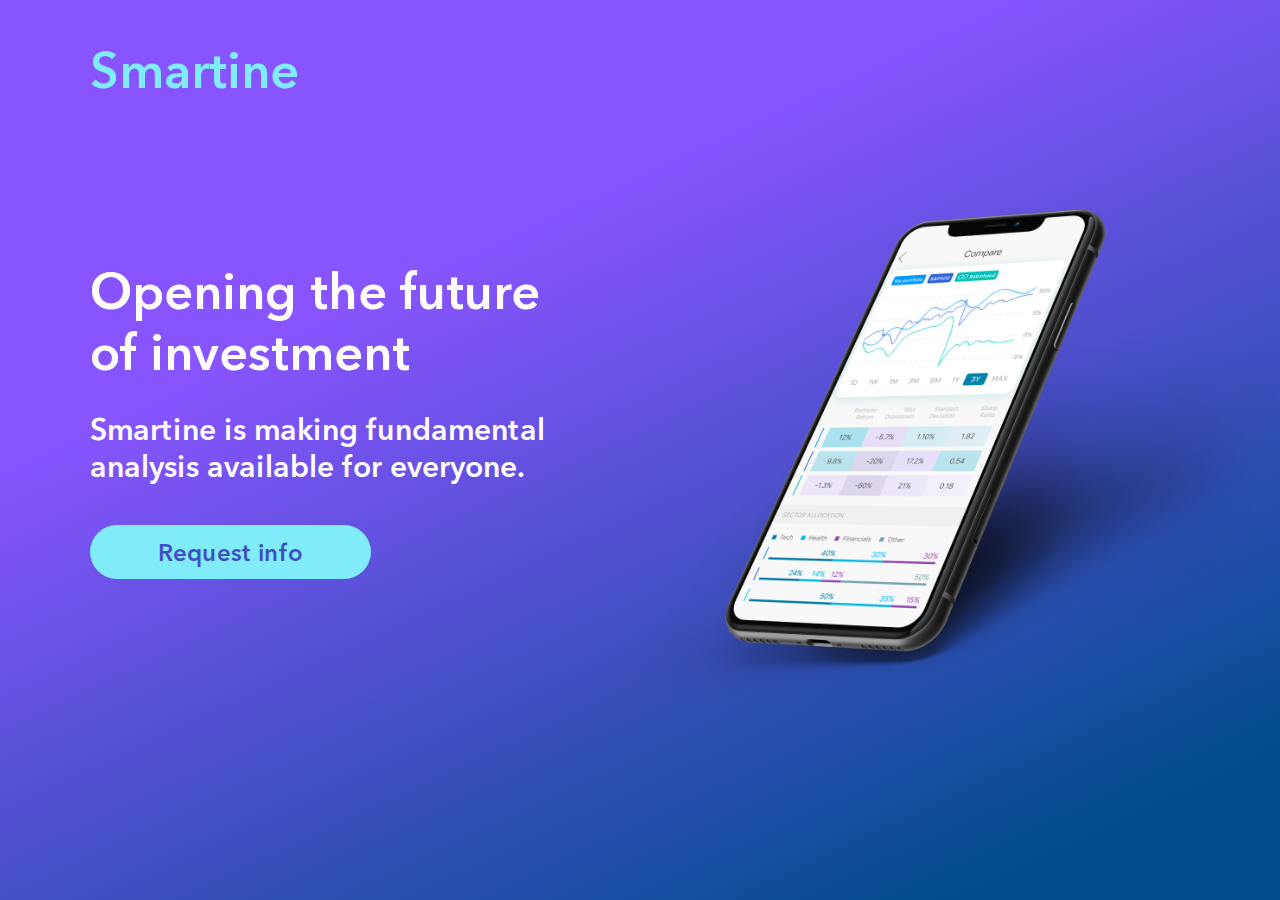
<file: index.html>
<!DOCTYPE html>
<html lang="en">
<head>
  <!-- Google Tag Manager -->
  <script>(function(w,d,s,l,i){w[l]=w[l]||[];w[l].push({'gtm.start':
  new Date().getTime(),event:'gtm.js'});var f=d.getElementsByTagName(s)[0],
  j=d.createElement(s),dl=l!='dataLayer'?'&l='+l:'';j.async=true;j.src=
  'https://www.googletagmanager.com/gtm.js?id='+i+dl;f.parentNode.insertBefore(j,f);
  })(window,document,'script','dataLayer','GTM-TKNC5FL');</script>
  <!-- End Google Tag Manager -->
  <meta charset="UTF-8">
  <meta name="viewport" content="width=device-width, initial-scale=1.0">
  <link rel="stylesheet" href="./css/style.min.css">
  <title>Smartine &ndash; smart investment</title>
</head>
<body>
  <!-- Google Tag Manager (noscript) -->
  <noscript><iframe src="https://www.googletagmanager.com/ns.html?id=GTM-TKNC5FL"
  height="0" width="0" style="display:none;visibility:hidden"></iframe></noscript>
  <!-- End Google Tag Manager (noscript) -->
  <div class="wrapper">
    <div class="container">
      <div class="hero">
        <div class="hero__head">
          <a class="hero__logo" href="#" target="_blank">Smartine</a>
        </div>
        <div class="hero__text">
          <h1 class="hero__title">Opening the&nbsp;future of&nbsp;investment</h1>
          <p class="hero__subtitle">Smartine is making fundamental analysis available for&nbsp;everyone.</p>
        </div>
        <div class="hero__image">
          <picture>
            <source media="(min-width: 1024px)" srcset="./img/hero-desktop.png 1x, ./img/hero-desktop@2x.png 2x">
            <img src="./img/hero-mobile.png" alt="" srcset="./img/hero-mobile.png 1x, ./img/hero-mobile@2x.png 2x">
          </picture>
        </div>
        <form action="mailto:admin@smartine.io" method="GET" class="hero__form">
          <input name="subject" type="hidden" value="Information_request_from_smartine.io" />
          <button class="hero__btn" type="submit">Request info</button>
        </form>

      </div>
    </div>
  </div>
</body>
</html>
</file>
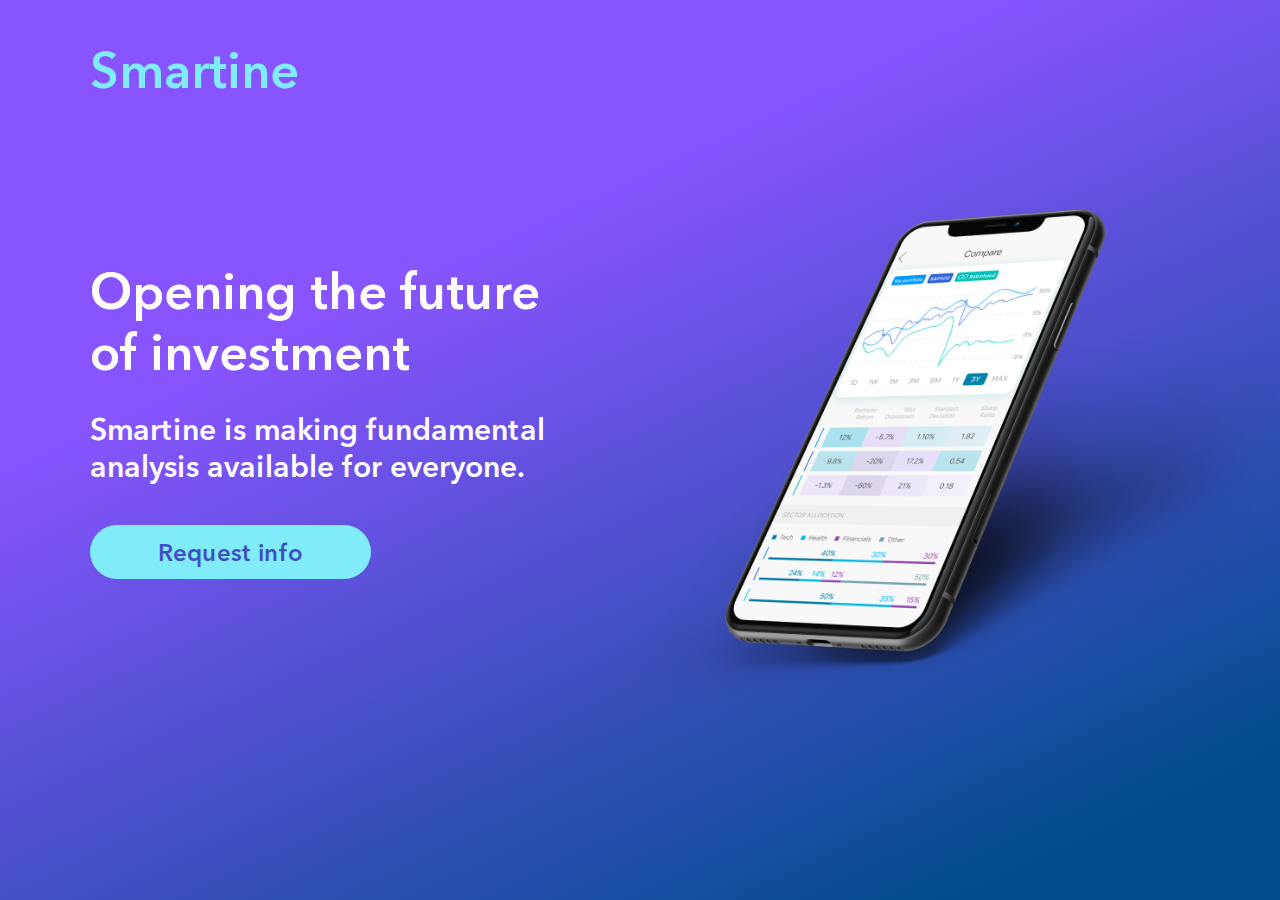
<file: index2.html>
<!DOCTYPE html>
<html lang="en">
<head>
  <meta charset="UTF-8">
  <meta name="viewport" content="width=device-width, initial-scale=1.0">
  <link rel="stylesheet" href="./css/style.min.css">
  <title>Smartine</title>
</head>
<body>
  <div class="wrapper">
    <div class="container">
      <div class="hero">
        <div class="hero__head">
          <a class="hero__logo" href="#" target="_blank">Smartine</a>
        </div>
        <div class="hero__text">
          <h1 class="hero__title">Opening the&nbsp;future of&nbsp;investment</h1>
          <p class="hero__subtitle">Smartine is making fundamental analysis available for&nbsp;everyone.</p>
        </div>
        <div class="hero__image">
          <picture>
            <source media="(min-width: 1024px)" srcset="./img/hero-desktop.png 1x, ./img/hero-desktop@2x.png 2x">
            <img src="./img/hero-mobile.png" alt="" srcset="./img/hero-mobile.png 1x, ./img/hero-mobile@2x.png 2x">
          </picture>
        </div>
        <form action="mailto:admin@smartine.io" method="GET" class="hero__form">
          <input name="subject" type="hidden" value="Information_request_from_smartine.io">
          <button class="hero__btn" type="submit">Request info</button>
        </form>
      </div>
    </div>
  </div>
</body>
</html>
</file>
<file: css/style.min.css>
@font-face{font-family:'Avenir Next Cyr Demi';src:url("../fonts/");src:url("../fonts/?#iefix") format("embedded-opentype"),url("../fonts/AvenirNextCyr-Demi.woff") format("woff"),url("../AvenirNextCyr-Demi.woff2") format("woff2"),url("../fonts/AvenirNextCyr-Demi.ttf") format("truetype");font-weight:normal;font-style:normal}body{font-family:'Avenir Next Cyr Demi', sans-serif;margin:0;padding:0}*{margin:0;padding:0;-webkit-box-sizing:border-box;box-sizing:border-box}.wrapper{min-height:100vh;background:#8854ff;background:linear-gradient(155deg, #8854ff 31%, #004c8c 90%);overflow-x:hidden}.container{margin:0 auto;width:100%}@media (min-width: 768px){.container{max-width:738px}}@media (min-width: 1024px){.container{max-width:940px}}@media (min-width: 1280px){.container{max-width:1100px}}@media (min-width: 1440px){.container{max-width:1166px}}.hero{background-size:cover;color:#FFFCFC;position:relative;padding-bottom:45px}.hero__head{padding:20px 32px 0}@media (min-width: 1024px){.hero__head{padding:40px 0 0}}.hero__logo{text-decoration:none;font-size:24px;line-height:29px;color:#80ECFA}@media (min-width: 1024px){.hero__logo{font-size:50px;line-height:61px}}.hero__text{padding:0 32px;margin-top:100px;margin-bottom:90px}@media (min-width: 1024px){.hero__text{padding:0;margin-top:160px;margin-bottom:40px;max-width:550px}}.hero__title{font-size:30px;line-height:37px;margin-bottom:10px}@media (min-width: 1024px){.hero__title{font-size:50px;line-height:61px;margin-bottom:28px}}.hero__subtitle{font-size:18px;line-height:22px}@media (min-width: 1024px){.hero__subtitle{font-size:30px;line-height:37px}}.hero__image{margin-bottom:20px}@media (min-width: 1024px){.hero__image{position:absolute;top:160px;left:40%;margin-bottom:0}}.hero__image img{display:block;max-width:100%;margin:0 auto}@media (min-width: 1024px){.hero__image img{max-width:752px}}.hero__form{padding:0 32px}@media (min-width: 1024px){.hero__form{padding:0}}.hero__btn{font-family:'Avenir Next Cyr Demi', sans-serif;display:block;height:48px;border:none;outline:none;width:100%;font-weight:600;background:#80ECFA;border-radius:40px;color:#3F50C2;text-align:center;font-size:18px;line-height:22px;cursor:pointer}@media (min-width: 1024px){.hero__btn{height:54px;max-width:281px;font-size:24px;line-height:29px}}
/*# sourceMappingURL=style.min.css.map */
</file>
